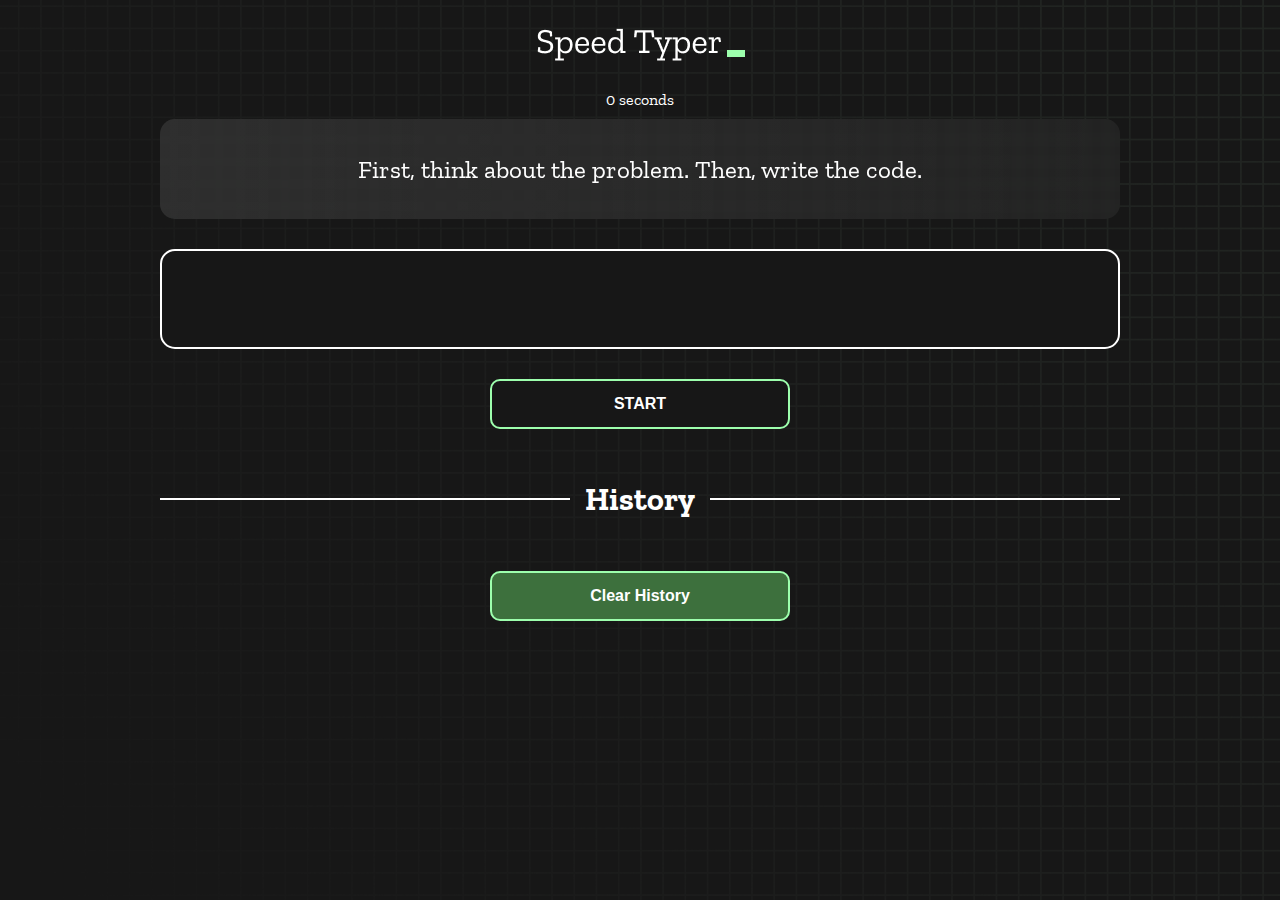
<file: index.html>
<!DOCTYPE html>
<html lang="en">
  <head>
    <meta charset="UTF-8" />
    <meta http-equiv="X-UA-Compatible" content="IE=edge" />
    <meta name="viewport" content="width=device-width, initial-scale=1.0" />
    <title>Typing School</title>
    <link rel="stylesheet" href="styles.css" />
    <link rel="shortcut icon" href="./favicon.ico" type="image/x-icon">
    <link rel="preconnect" href="https://fonts.googleapis.com" />
    <link rel="preconnect" href="https://fonts.gstatic.com" crossorigin />
    <link
      href="https://fonts.googleapis.com/css2?family=Zilla+Slab:wght@300;400;500&display=swap"
      rel="stylesheet"
    />
  </head>
  <body>
    <h1 class="title"><img src="./logo.png" /></h1>
    <div id="show-time">0 seconds</div>

    <div class="box-container">
      <div id="question"></div>

      <div id="display" class="inactive"></div>

      <div class="buttons">
        <button id="starts">START</button>
      </div>

      <div class="divider-container">
        <div class="line"></div>
        <h1 class="title2">History</h1>
        <div class="line"></div>
      </div>
      <div id="histories">
        
      </div>
    </div>

    <div id="countdown">

    </div>
    
    <div id="modal-background" class="hidden"></div>
    <div id="result" class="hidden"></div>

    <div id="clear-btn-div">
      <button onclick="clearHistory()" id="clear-btn">Clear History</button>
    </div>

    <script src="./history.js"></script>
    <script src="./script.js"></script>
  </body>
</html>
</file>
<file: styles.css>
* {
  padding: 0;
  margin: 0;
  box-sizing: border-box;
}

body {
  background-image: url("./bg.png");
  background-size: cover;
  background-position: left top;
  font-family: "Zilla Slab", serif;
}

.box-container {
  width: 75%;
  margin: 0 auto;
}

#question {
  height: 100px;
  display: flex;
  align-items: center;
  justify-content: center;
  color: white;
  font-size: 25px;
  border-radius: 15px;
  background: rgb(255, 255, 255);
  background: linear-gradient(
    92.49deg,
    rgba(255, 255, 255, 0.1) 0.18%,
    rgba(255, 255, 255, 0.05) 99.85%
  );
  backdrop-filter: blur(5px);
  margin-bottom: 30px;
}

#display {
  overflow:hidden;
  height: 100px;
  display: flex;
  flex-wrap: wrap;
  align-items: center;
  padding-left: 5rem;
  color: white;
  font-size: 32px;
  background-color: #171717;
  border: 2px solid #9dffad;
  border-radius: 15px;
}

#countdown {
  position: fixed;
  height: 100vh;
  width: 100vw;
  background-color: rgba(0, 0, 0, 0.8);
  top: 0;
  left: 0;
  display: flex;
  align-items: center;
  justify-content: center;
  font-size: 3rem;
  color: white;
  display: none;
}
#result {
  position: fixed;
  top: 50%;
  left: 50%;
  transform: translate(-50%, -50%);
  height: 25rem;
  max-width: 25rem;
  background-color: #171717;
  border-radius: 15px;
  border: 2px solid #9dffad;
  color: white;
  text-align: center;
  padding: 2rem;
}
#show-time {
  text-align: center;
  color: white;
  margin: 10px 0;
}

.green {
  color: #9dffad;
}
.aqua{
  color:aqua;
}
.red {
  color: red;
}
.bold {
  font-weight: 700;
}
.seconds {
  color: aqua;
}
.inactive {
  border: 2px solid white !important;
}
.hidden {
  display: none;
}
.title {
  text-align: center;
  color: white;
  margin: 20px 0;
}

.divider-container {
  height: 80px;
  display: flex;
  justify-content: center;
  align-items: center;
  gap: 15px;
  margin: 0 auto;
}

.line {
  height: 2px;
  background: white;
  width: 100%;
}

.title2 {
  color: white;
  display: block;
}

.buttons {
  display: flex;
  justify-content: center;
  margin: 30px 0;
}
button {
  padding: 10px 20px;
  border: none;
  font-size: 16px;
  font-weight: bold;
  width: 300px;
  height: 50px;
  color: white;
  background-color: #171717;
  border-radius: 10px;
  border: 2px solid #9dffad;
  cursor: pointer;
}

#clear-btn-div{
  text-align: center;
  margin-top: 2rem;

}
#clear-btn{
  background-color: #3d703d;

}

#histories {
  display: grid;
  grid-template-columns: repeat(3, 1fr);
  gap: 0.5rem;
}
.card {
  width: 100%;
  height: 100%;
  padding: 50px;
  justify-content: space-between;
  align-items: center;
  padding: 20px 30px;
  color: white;
  border-radius: 15px;
  background: rgb(255, 255, 255);
  background: linear-gradient(
    92.49deg,
    rgba(255, 255, 255, 0.1) 0.18%,
    rgba(255, 255, 255, 0.05) 99.85%
  );
  backdrop-filter: blur(5px);
  margin-bottom: 30px;
}

#modal-background {
  background: rgb(255, 255, 255);
  background: linear-gradient(
    92.49deg,
    rgba(255, 255, 255, 0.1) 0.18%,
    rgba(255, 255, 255, 0.05) 99.85%
  );
  backdrop-filter: blur(5px);
  height: 100vh;
  width: 100%;
  position: fixed;
  top: 0;
}




/* Mobile Device Responsive  */
@media only screen and (max-width: 767px) {
  .box-container {
    padding: 0 20px;
    width: 100%;
  }

  #histories {
    display: grid;
    grid-template-columns: repeat(1, 1fr);
    gap: 0.5rem;
  }


}

/* Responsive For Tablet device */
@media only screen and (min-width: 768px) and (max-width: 991px) {
  .box-container {
    padding: 0 20px;
    width: 100%;
  }
  #histories {
    display: grid;
    grid-template-columns: repeat(2, 1fr);
    gap: 0.5rem;
  }

}
</file>
